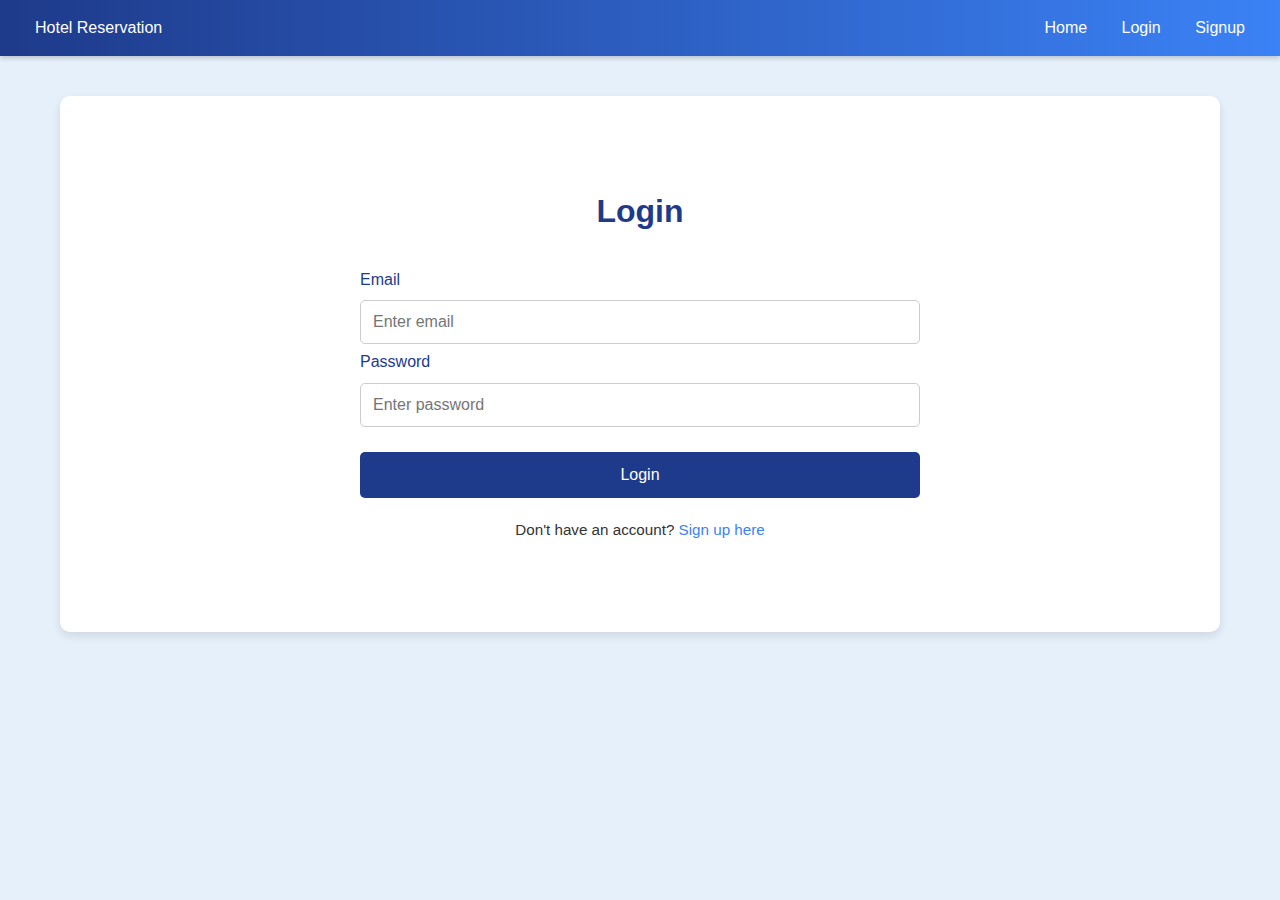
<file: pages/login.html>
<!DOCTYPE html>
<html lang="en">
  <head>
    <meta charset="UTF-8" />
    <meta
      name="viewport"
      content="width=device-width, initial-scale=1.0"
    />
    <title>Hotel Reservation - Login</title>
    <link
      rel="stylesheet"
      href="../css/style.css"
    />
  </head>
  <body>
    <div class="navbar">
      <div>
        <a
          id="logo"
          class="main-logo"
          href="index.html"
          >Hotel Reservation</a
        >
      </div>
      <div>
        <span
          id="user-status"
          style="display: none"
          >Welcome, Guest</span
        >
        <a href="index.html">Home</a>
        <a
          href="login.html"
          id="login-link"
          >Login</a
        >
        <a
          href="signup.html"
          id="signup-link"
          >Signup</a
        >
        <a
          href="#"
          onclick="logout()"
          id="logout-link"
          style="display: none"
          >Logout</a
        >
      </div>
    </div>

    <div class="container">
      <div class="section">
        <div class="form-container">
          <h2>Login</h2>
          <form
            id="login-form"
            onsubmit="return login(event)"
          >
            <div class="form-group">
              <label for="login-email">Email</label>
              <input
                type="email"
                id="login-email"
                placeholder="Enter email"
              />
              <div
                id="login-email-error"
                class="error-message"
              ></div>
            </div>
            <div class="form-group">
              <label for="login-password">Password</label>
              <input
                type="password"
                id="login-password"
                placeholder="Enter password"
              />
              <div
                id="login-password-error"
                class="error-message"
              ></div>
            </div>
            <div class="submit-button">
              <button type="submit">Login</button>
            </div>
          </form>
          <p class="form-footer">
            Don't have an account? <a href="signup.html">Sign up here</a>
          </p>
        </div>
      </div>
    </div>

    <script src="../js/script.js"></script>
    <script>
      // Initialize login page
      document.addEventListener("DOMContentLoaded", () => {
        initializePage("login");
      });
    </script>
  </body>
</html>
</file>
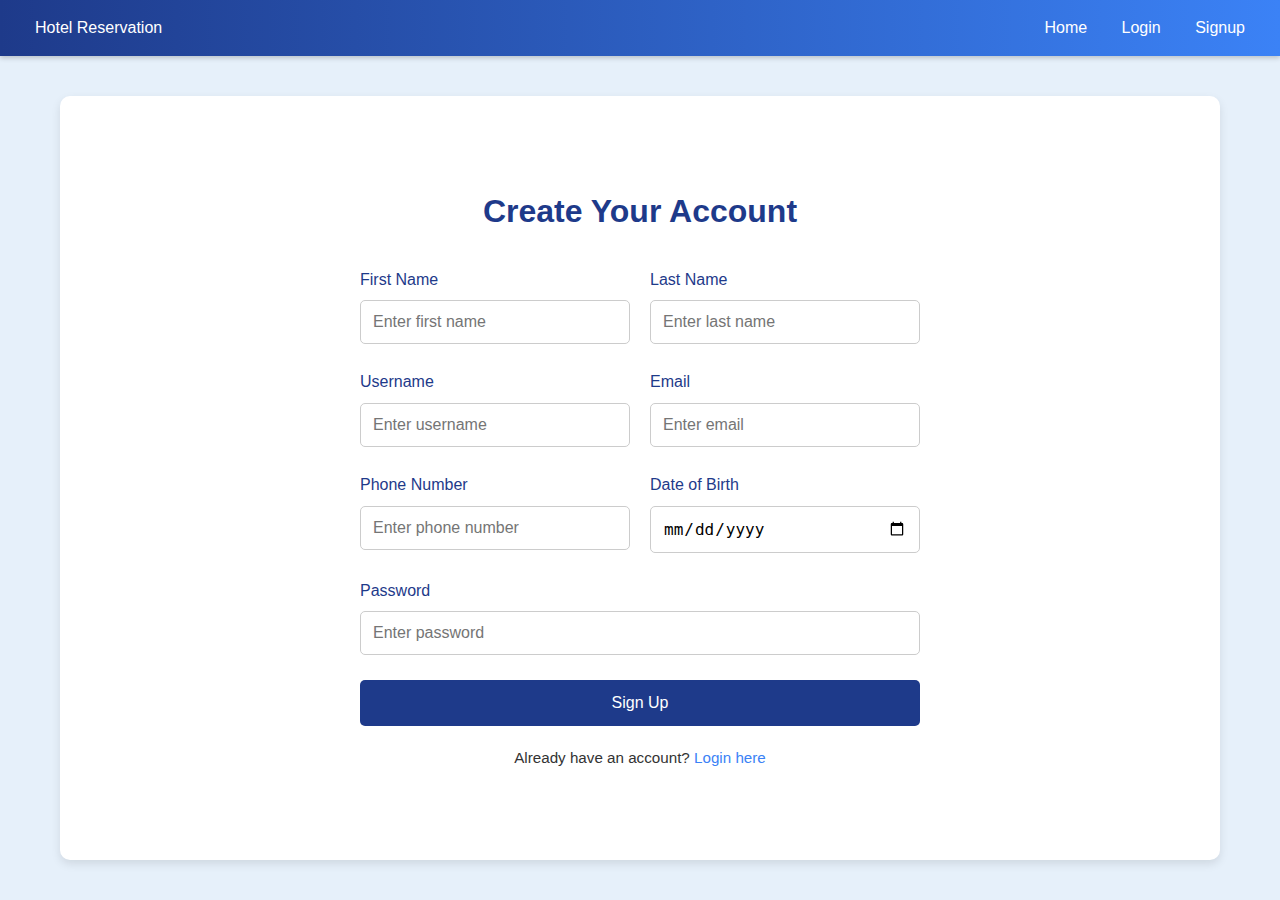
<file: pages/signup.html>
<!DOCTYPE html>
<html lang="en">
  <head>
    <meta charset="UTF-8" />
    <meta
      name="viewport"
      content="width=device-width, initial-scale=1.0"
    />
    <title>Hotel Reservation - Signup</title>
    <link
      rel="stylesheet"
      href="../css/style.css"
    />
  </head>
  <body>
    <div class="navbar">
      <div>
        <a
          id="logo"
          class="main-logo"
          href="index.html"
          >Hotel Reservation</a
        >
      </div>
      <div>
        <span id="user-status">Welcome, Guest</span>
        <a href="index.html">Home</a>
        <a
          href="login.html"
          id="login-link"
          >Login</a
        >
        <a
          href="signup.html"
          id="signup-link"
          >Signup</a
        >
        <a
          href="#"
          onclick="logout()"
          id="logout-link"
          style="display: none"
          >Logout</a
        >
      </div>
    </div>

    <div class="container">
      <div class="section">
        <div class="form-container">
          <h2>Create Your Account</h2>
          <form
            id="signup-form"
            onsubmit="return validateSignup(event)"
          >
            <div class="form-grid">
              <div class="form-group">
                <label for="signup-firstname">First Name</label>
                <input
                  type="text"
                  id="signup-firstname"
                  placeholder="Enter first name"
                />
                <div
                  id="signup-firstname-error"
                  class="error-message"
                ></div>
              </div>
              <div class="form-group">
                <label for="signup-lastname">Last Name</label>
                <input
                  type="text"
                  id="signup-lastname"
                  placeholder="Enter last name"
                />
                <div
                  id="signup-lastname-error"
                  class="error-message"
                ></div>
              </div>
              <div class="form-group">
                <label for="signup-username">Username</label>
                <input
                  type="text"
                  id="signup-username"
                  placeholder="Enter username"
                />
                <div
                  id="signup-username-error"
                  class="error-message"
                ></div>
              </div>
              <div class="form-group">
                <label for="signup-email">Email</label>
                <input
                  type="email"
                  id="signup-email"
                  placeholder="Enter email"
                />
                <div
                  id="signup-email-error"
                  class="error-message"
                ></div>
              </div>
              <div class="form-group">
                <label for="signup-phone">Phone Number</label>
                <input
                  type="tel"
                  id="signup-phone"
                  placeholder="Enter phone number"
                />
                <div
                  id="signup-phone-error"
                  class="error-message"
                ></div>
              </div>
              <div class="form-group">
                <label for="signup-dob">Date of Birth</label>
                <input
                  type="date"
                  id="signup-dob"
                />
                <div
                  id="signup-dob-error"
                  class="error-message"
                ></div>
              </div>
              <div class="form-group form-group-full">
                <label for="signup-password">Password</label>
                <input
                  type="password"
                  id="signup-password"
                  placeholder="Enter password"
                />
                <div
                  id="signup-password-error"
                  class="error-message"
                ></div>
              </div>
            </div>
            <div class="submit-button">
              <button type="submit">Sign Up</button>
            </div>
          </form>
          <p class="form-footer">
            Already have an account? <a href="login.html">Login here</a>
          </p>
        </div>
      </div>
    </div>

    <script src="../js/script.js"></script>
    <script>
      // Initialize signup page
      document.addEventListener("DOMContentLoaded", () => {
        initializePage("signup");
      });
    </script>
  </body>
</html>
</file>
<file: css/style.css>
* {
  box-sizing: border-box;
  margin: 0;
  padding: 0;
}

.main-logo {
  cursor: pointer;
}

body {
  font-family: "Segoe UI", Arial, sans-serif;
  background-color: #e6f0fa;
  color: #333;
  line-height: 1.6;
}

.container {
  max-width: 1200px;
  margin: 0 auto;
  padding: 20px;
}

.navbar {
  background: linear-gradient(to right, #1e3a8a, #3b82f6);
  padding: 15px 20px;
  color: white;
  display: flex;
  justify-content: space-between;
  align-items: center;
  box-shadow: 0 2px 5px rgba(0, 0, 0, 0.2);
}

.navbar a {
  color: white;
  text-decoration: none;
  font-weight: 500;
  padding: 8px 15px;
  border-radius: 5px;
  transition: background 0.3s;
}

.navbar a:hover {
  background-color: rgba(255, 255, 255, 0.2);
}

.section {
  background-color: white;
  border-radius: 10px;
  padding: 30px;
  margin: 20px 0;
  box-shadow: 0 4px 10px rgba(0, 0, 0, 0.1);
}

.form-container {
  max-width: 600px;
  margin: 40px auto;
  padding: 20px;
}

.form-container h2 {
  text-align: center;
  color: #1e3a8a;
  margin-bottom: 30px;
  font-size: 2em;
}

.form-grid {
  display: grid;
  grid-template-columns: 1fr 1fr;
  gap: 20px;
}

.form-group {
  display: flex;
  flex-direction: column;
}

.form-group-full {
  grid-column: span 2;
}

.form-group label {
  font-weight: 500;
  color: #1e3a8a;
  margin-bottom: 8px;
}

.form-container input {
  width: 100%;
  padding: 12px;
  border: 1px solid #ccc;
  border-radius: 5px;
  font-size: 16px;
  transition: border-color 0.3s, box-shadow 0.3s;
}

.form-container input:focus {
  border-color: #3b82f6;
  box-shadow: 0 0 5px rgba(59, 130, 246, 0.3);
  outline: none;
}

.form-container button {
  width: 100%;
  padding: 14px;
  background: #1e3a8a;
  color: white;
  border: none;
  border-radius: 5px;
  font-size: 16px;
  font-weight: 500;
  cursor: pointer;
  transition: background 0.3s, transform 0.2s;
}

.form-container button:hover {
  background: #3b82f6;
  transform: translateY(-2px);
}

.form-container button:active {
  transform: translateY(0);
}

.submit-button {
  margin-top: 20px;
}

.error-message {
  color: #dc2626;
  font-size: 0.875rem;
  margin-top: 5px;
}

input:invalid {
  border-color: #dc2626;
}

.form-footer {
  text-align: center;
  margin-top: 20px;
  font-size: 0.95em;
}

.form-footer a {
  color: #3b82f6;
  text-decoration: none;
  font-weight: 500;
}

.form-footer a:hover {
  text-decoration: underline;
}

.hotel-grid {
  display: grid;
  grid-template-columns: repeat(auto-fit, minmax(300px, 1fr));
  gap: 20px;
}

.hotel-card {
  background-color: white;
  border-radius: 10px;
  overflow: hidden;
  box-shadow: 0 4px 8px rgba(0, 0, 0, 0.1);
  transition: transform 0.3s;
}

.hotel-card:hover {
  transform: translateY(-5px);
}

.hotel-card img {
  width: 100%;
  height: 200px;
  object-fit: cover;
}

.hotel-card-content {
  padding: 15px;
}

.hotel-card h3 {
  color: #1e3a8a;
  margin-bottom: 10px;
}

.hotel-card p {
  color: #555;
  margin-bottom: 10px;
}

.hotel-card button {
  width: 100%;
  padding: 10px;
  background: #1e3a8a;
  color: white;
  border: none;
  border-radius: 5px;
  cursor: pointer;
  transition: background 0.3s;
}

.hotel-card button:hover {
  background: #3b82f6;
}

.hotel-card button:disabled {
  background: #ccc;
  cursor: not-allowed;
}

#cart-items {
  list-style: none;
  padding: 0;
}

#cart-items li {
  background-color: #f8fafc;
  padding: 15px;
  margin: 10px 0;
  border-radius: 5px;
  display: flex;
  justify-content: space-between;
  align-items: center;
}

h1 {
  color: #1e3a8a;
  text-align: center;
  margin-bottom: 20px;
}

.hero {
  position: relative;
  background: linear-gradient(
      to right,
      rgba(30, 58, 138, 0.7),
      rgba(59, 130, 246, 0.7)
    ),
    url("https://source.unsplash.com/1600x900/?hotel") no-repeat center
      center/cover;
  color: white;
  text-align: center;
  padding: 50px 20px;
}

.hero-image {
  width: 100%;
  height: 400px;
  object-fit: cover;
  position: relative;
}

.hero-text {
  position: absolute;
  top: 20%;
  left: 50%;
  transform: translateX(-50%);
  text-align: center;
  color: white;
  text-shadow: 0 2px 4px rgba(0, 0, 0, 0.5);
}

.hero-text h1 {
  font-size: 2.5em;
  margin-bottom: 10px;
}

.hero-text p {
  font-size: 1.2em;
}

.search-bar {
  position: absolute;
  top: 60%;
  left: 50%;
  transform: translateX(-50%);
  background: rgba(255, 255, 255, 0.9);
  padding: 20px;
  border-radius: 10px;
  box-shadow: 0 4px 10px rgba(0, 0, 0, 0.2);
  width: 80%;
  max-width: 800px;
}

.search-form {
  display: flex;
  gap: 10px;
  align-items: center;
  flex-wrap: wrap;
  justify-content: center;
}

.search-form input,
.search-form select {
  padding: 10px;
  border: 1px solid #ccc;
  border-radius: 5px;
  font-size: 1em;
  min-width: 150px;
}

.search-form input[type="date"] {
  width: 180px;
}

.search-form input[type="text"] {
  flex: 1;
  min-width: 200px;
}

.search-form select {
  width: 150px;
}

.search-form button {
  padding: 10px 20px;
  background: #1e3a8a;
  color: white;
  border: none;
  border-radius: 5px;
  cursor: pointer;
  transition: background 0.3s;
}

.search-form button:hover {
  background: #3b82f6;
}

/* Add these styles to your existing CSS */

.hotel-card {
  border: 1px solid #e2e8f0;
  border-radius: 8px;
  overflow: hidden;
  transition: transform 0.2s;
}

.hotel-card:hover {
  transform: translateY(-5px);
  box-shadow: 0 10px 15px -3px rgba(0, 0, 0, 0.1);
}

.hotel-card img {
  width: 100%;
  height: 200px;
  object-fit: cover;
}

.hotel-card-content {
  padding: 1rem;
}

.hotel-description {
  color: #4a5568;
  font-size: 0.9rem;
  margin: 0.5rem 0;
}

.cart-item {
  display: flex;
  align-items: center;
  padding: 1rem;
  border-bottom: 1px solid #e2e8f0;
  gap: 1rem;
}

.cart-item-image {
  width: 100px;
  height: 100px;
}

.cart-item-image img {
  width: 100%;
  height: 100%;
  object-fit: cover;
  border-radius: 4px;
}

.cart-item-details {
  flex: 1;
}

.quantity-controls {
  display: flex;
  align-items: center;
  gap: 0.5rem;
  margin: 0.5rem 0;
}

.quantity-controls button {
  padding: 0.25rem 0.5rem;
  background-color: #e2e8f0;
  border: none;
  border-radius: 4px;
  cursor: pointer;
}

.item-total {
  font-weight: bold;
}

.remove-btn {
  background-color: #f56565;
  color: white;
  border: none;
  padding: 0.5rem 1rem;
  border-radius: 4px;
  cursor: pointer;
}

.checkout-section {
  margin-top: 2rem;
  padding: 1rem;
  background-color: #f7fafc;
  border-radius: 8px;
}

.total-amount {
  font-size: 1.2rem;
  font-weight: bold;
  margin: 1rem 0;
}

.checkout-btn {
  background-color: #4299e1;
  color: white;
  border: none;
  padding: 0.75rem 1.5rem;
  border-radius: 4px;
  font-size: 1rem;
  cursor: pointer;
  width: 100%;
}

@media (max-width: 768px) {
  .form-grid {
    grid-template-columns: 1fr;
  }

  .form-group-full {
    grid-column: span 1;
  }
}

@media (max-width: 600px) {
  .search-form {
    flex-direction: column;
    gap: 15px;
  }

  .search-form input,
  .search-form select {
    width: 100%;
    min-width: unset;
  }

  .search-form button {
    width: 100%;
  }

  .hero-text h1 {
    font-size: 1.8em;
  }

  .hero-text p {
    font-size: 1em;
  }

  .form-container {
    padding: 15px;
  }

  .hotel-grid {
    grid-template-columns: 1fr;
  }

  .container {
    padding: 10px;
  }
}
</file>
